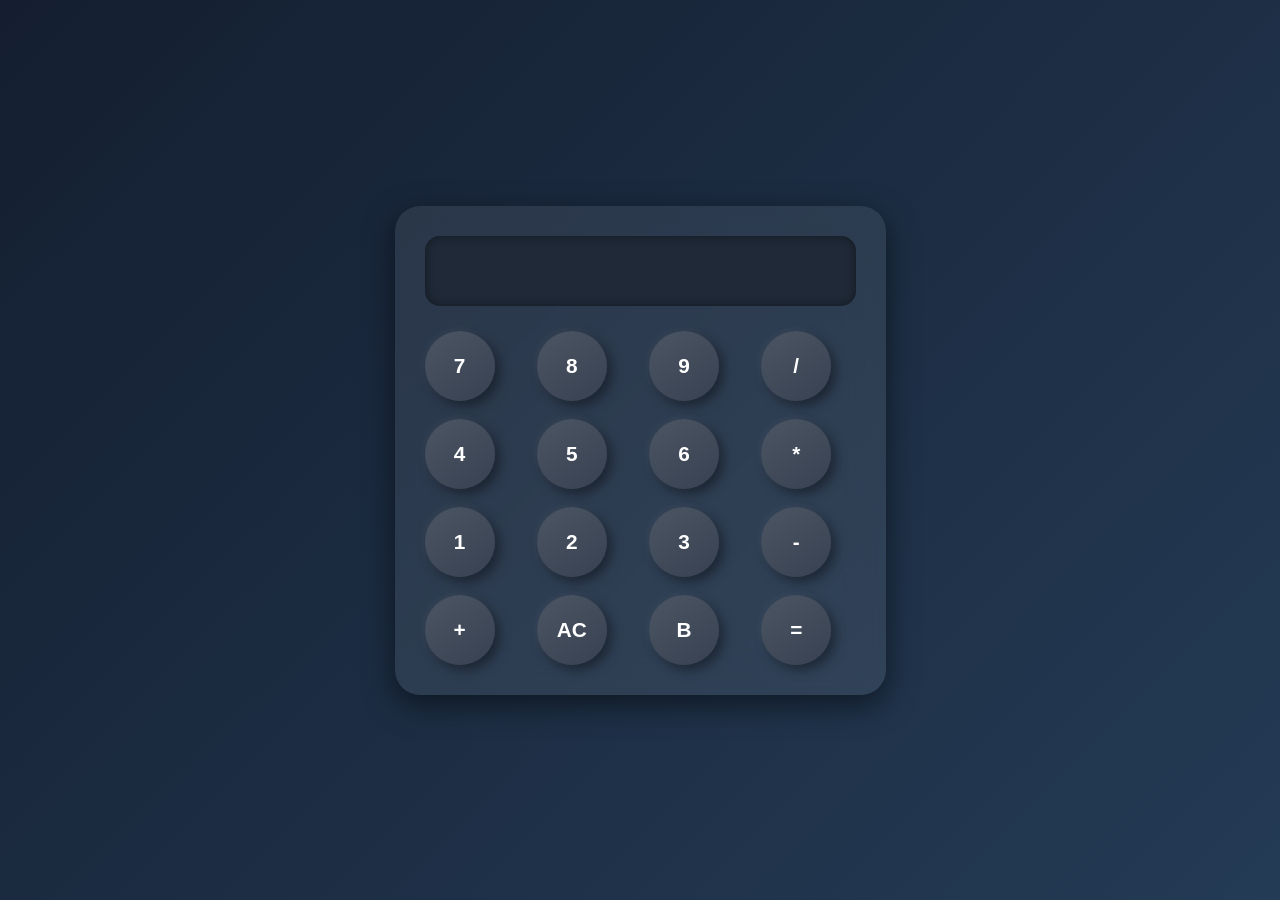
<file: Coding/Coding/Web Development/Calculator app/index.html>
<!DOCTYPE html>
<html lang="en">
<head>
    <meta charset="UTF-8">
    <meta name="viewport" content="width=device-width, initial-scale=1.0">
    <link rel="stylesheet" href="styles.css">
    <title>Calculator</title>
</head>
<body>
    <div class="main-container">
        <div class="sub-div">
            <div class="input-div">
                <input id="valid-input"type="text">

            </div>
            <div class="buttons">
                <button class="inner-buuton">7</button>
                <button class="inner-buuton">8</button>
                <button class="inner-buuton">9</button>
                <button class="inner-buuton">/</button>
                <button class="inner-buuton">4</button>
                <button class="inner-buuton">5</button>
                <button class="inner-buuton">6</button>
                <button class="inner-buuton">*</button>
                <button class="inner-buuton">1</button>
                <button class="inner-buuton">2</button>
                <button class="inner-buuton">3</button>
                <button class="inner-buuton">-</button>
                <button class="inner-buuton">+</button>
                <button class="inner-buuton">AC</button>
                <button class="inner-buuton">B</button>
                <button class="inner-buuton">=</button>
                     


            </div>
        </div>
    </div>

<script src="index.js"></script>
</body>
</html>
</file>
<file: Coding/Coding/Web Development/Calculator app/styles.css>
* {
    margin: 0;
    padding: 0;
    box-sizing: border-box;
}

body {
    display: flex;
    justify-content: center;
    align-items: center;
    min-height: 100vh;
    background: linear-gradient(135deg, #141e30, #243b55);
    font-family: Arial, sans-serif;
}

.main-container {
    display: flex;
    justify-content: center;
    align-items: center;
}

.sub-div {
    background: rgba(255, 255, 255, 0.08);
    backdrop-filter: blur(20px);
    padding: 30px;
    border-radius: 25px;
    box-shadow: 0 10px 30px rgba(0,0,0,0.5);
    display: flex;
    flex-direction: column;
    gap: 25px;
}

.input-div input {
    width: 100%;
    height: 70px;
    border: none;
    outline: none;
    border-radius: 15px;
    padding: 15px;
    font-size: 2rem;
    text-align: right;
    background-color: #1f2937;
    color: white;
    box-shadow: inset 0 0 10px rgba(0,0,0,0.4);
}

.buttons {
    display: grid;
    grid-template-columns: repeat(4, 1fr);
    gap: 18px;
}

.inner-buuton {
    width: 70px;
    height: 70px;
    border: none;
    border-radius: 50%;
    font-size: 1.3rem;
    font-weight: bold;
    cursor: pointer;
    color: white;
    background: linear-gradient(145deg, #4b5563, #374151);
    box-shadow:
        5px 5px 12px rgba(0,0,0,0.4),
        -2px -2px 8px rgba(255,255,255,0.05);
    transition: all 0.2s ease;
}

.inner-buuton:hover {
    transform: translateY(-3px);
    background: linear-gradient(145deg, #6b7280, #4b5563);
}

.inner-buuton:active {
    transform: scale(0.95);
}

@media (max-width: 500px) {

    .sub-div {
        width: 95%;
        padding: 20px;
    }

    .inner-buuton {
        width: 60px;
        height: 60px;
        font-size: 1.1rem;
    }

    .input-div input {
        height: 60px;
        font-size: 1.5rem;
    }
}
</file>
